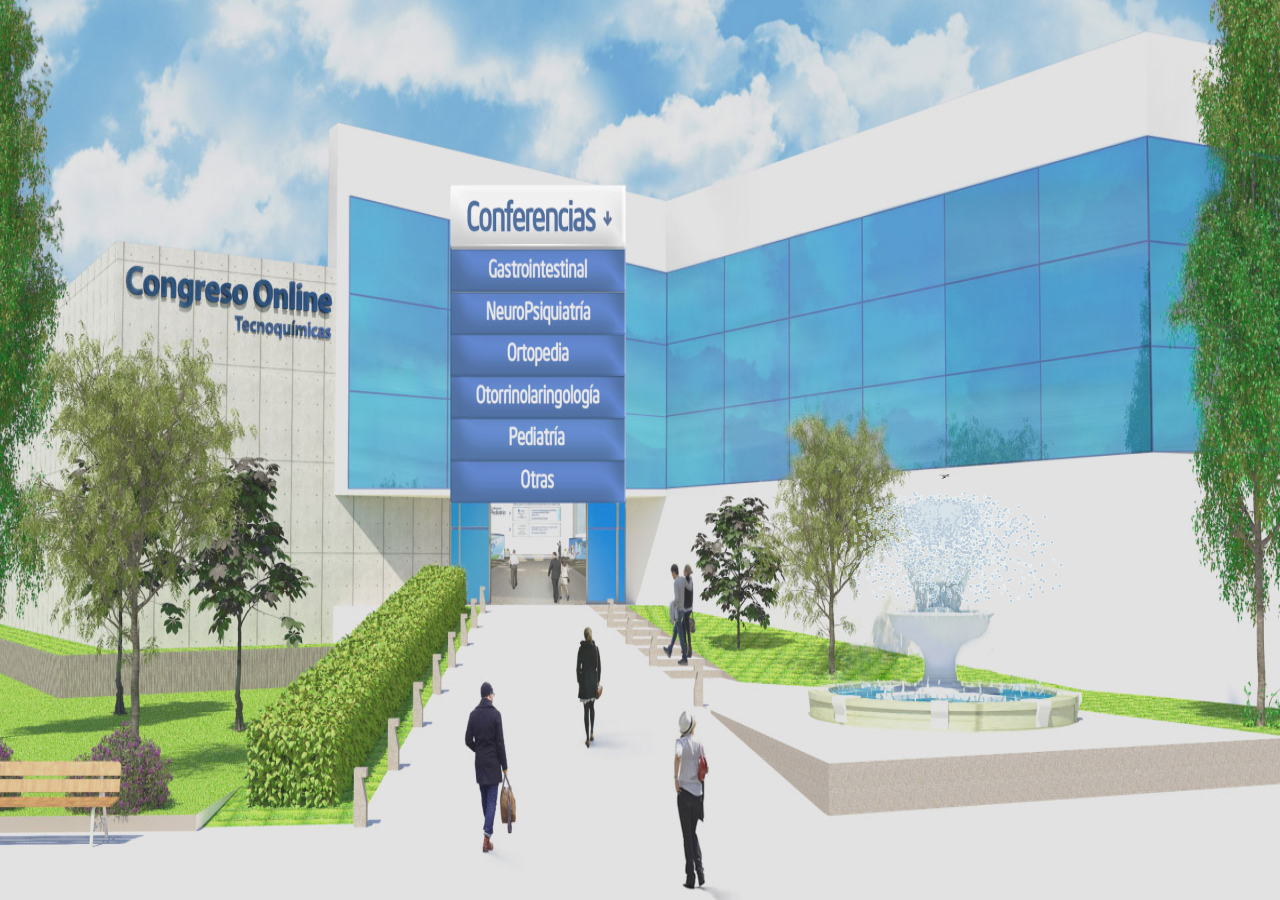
<file: index.html>
<!DOCTYPE html>
<html>

<head>
    <meta charset="UTF-8">
    <meta name="viewport" content="width=device-width, height=device-height, initial-scale=1, maximum-scale=1">
    <title>Congreso Online</title>
    <link href="css/animacion.css" rel="stylesheet" type="text/css">
    
</head>

<body>
    <section id='contenidoPrincipal'>
        <div id="ingreso">
            <div id="menu-inicio">
                <div id="btn-ingreso-gastro" onclick="ingresar('#pabellon-gastro')"></div>
                <div id="btn-ingreso-neuro" onclick="ingresar('#pabellon-neuro')"></div>
                <div id="btn-ingreso-ortopedia" onclick="ingresar('#pabellon-ortopedia')"></div>
                <div id="btn-ingreso-otorrino" onclick="ingresar('#pabellon-otorrino')"></div>
                <div id="btn-ingreso-pediatria" onclick="ingresar('#pabellon-pediatria')"></div>
                <div id="btn-ingreso-otras" onclick="ingresar('#pabellon-otras')"></div>
            </div>
            <!--<video name="video1" id="video1" preload="auto" poster="img/StandBy_Loop_imagen.jpg" class="zoom" loop autoplay>
                <source src="https://player.vimeo.com/external/138923793.hd.mp4?s=a0353b01677c7e9bed0f96199f0a493d&profile_id=119" type="video/mp4">
            </video>-->
            <img class="poster-video" id="poster-inicio" src="img/StandBy_Loop.jpg">
            <img id="fuente" src="img/fuente.gif">
            <img  class="ave" src="img/Gaviota.gif">
        </div>
        <div id="interior">
            <div id="nav">
                <div id="menu">
                    <ul>
                        <li>
                            <a id="home" href="#"><img src="img/congreso_home.jpg"></a>
                        </li>
                        <li><a id="gastro" href="#" onclick="cambiarPabellon('#pabellon-gastro')">GASTROINTESTINAL</a></li>
                        <li><a id="neuro" href="#" onclick="cambiarPabellon('#pabellon-neuro')">NEUROPSIQUIATRÍA</a></li>
                        <li><a id="ortopedia" href="#" onclick="cambiarPabellon('#pabellon-ortopedia')">ORTOPEDIA</a></li>
                        <li><a id="otorrino" href="#" onclick="cambiarPabellon('#pabellon-otorrino')">OTORRINOLARINGOLOGÍA</a></li>
                        <li><a id="pediatria" href="#" onclick="cambiarPabellon('#pabellon-pediatria')">PEDIATRÍA</a></li>
                        <li><a id="otros" href="#" onclick="cambiarPabellon('#pabellon-otras')">OTRAS</a></li>
                    </ul>
                </div>
            </div>
            <div id="pabellon-gastro" class="pabellon">
                <div class="conferencias">
                    <a href="video.html">
                        <div class="boton-interior"></div>
                    </a>

                </div>
               
                <img class="poster-video" id="poster-gastro" src="img/Gastrointestinal_V1.jpg">
            </div>
            <div id="pabellon-neuro" class="pabellon">
                <div class="conferencias">
                    <a href="video.html">
                        <div class="boton-interior"></div>
                    </a>
                    <a href="video.html">
                        <div class="boton-interior"></div>
                    </a>
                </div>
                
                <img class="poster-video" id="poster-neuro" src="img/Neuro_V1.jpg">
            </div>
            <div id="pabellon-ortopedia" class="pabellon">
                <div class="conferencias">
                    <a href="video.html">
                        <div class="boton-interior"></div>
                    </a>
                    <a href="video.html">
                        <div class="boton-interior"></div>
                    </a>
                </div>
                
                <img class="poster-video" id="poster-ortopedia" src="img/Ortopedia_V1.jpg">
            </div>
            <div id="pabellon-otorrino" class="pabellon">
            <div class="conferencias">
                <a href="video.html">
                    <div class="boton-interior"></div>
                </a>
                <a href="video.html">
                    <div class="boton-interior"></div>
                </a>
                <a href="video.html">
                    <div class="boton-interior"></div>
                </a>
            </div>
            
            <img class="poster-video" id="poster-otorrino" src="img/Otorrino_V1.jpg">
        </div>
        <div id="pabellon-pediatria" class="pabellon">
            <div class="conferencias">
                <a href="video.html">
                    <div class="boton-interior"></div>
                </a>
                <a href="video.html">
                    <div class="boton-interior"></div>
                </a>
            </div>
            
            <img class="poster-video" id="poster-pediatria" src="img/Pediatria_V1.jpg">
        </div>
        <div id="pabellon-otras" class="pabellon">
            <div class="conferencias">
               
            </div>
            
            <img class="poster-video" id="poster-otras" src="img/Otros_V1.jpg">
        </div>
        </div>
    </section>
    <script type="text/javascript" src="js/jquery-1.11.2.min.js"></script>
    <script type="text/javascript" src="js/animacion.js"></script>
</body>

</html>
</file>
<file: css/animacion.css>
@font-face {
    font-family: 'NeoSansIntel';
    src: url('../fonts/NeoSansIntel.eot');
    src: url('../fonts/NeoSansIntel.eot?#iefix') format('embedded-opentype'),
         url('../fonts/NeoSansIntel.ttf') format('truetype');
}

html {
    width: 100%;
    height: 100%;
    overflow: hidden;
}

body {
    margin: 0;
    overflow: hidden;
}

#ingreso > video,
#interior video {
    height: 100vh;
    width: 100vw;
}

#ingreso {
    z-index: 2;
    margin: 0 auto;
    text-align: center;
    width: 100%;
    height: 100%;
    position: absolute;
    display:none;
}

#menu-inicio {
    top: 50%;
    left: 50%;
    z-index: 3;
    position: absolute;
    margin-top: -22.5vh;
    margin-left: -15%;
}

#btn-ingreso-gastro,
#btn-ingreso-neuro,
#btn-ingreso-ortopedia,
#btn-ingreso-otorrino,
#btn-ingreso-pediatria,
#btn-ingreso-otras {
    width: 13.8vw;
    height: 4.7vh;
    cursor: pointer;
}

#interior {
    z-index: 1;
    position: absolute;
    text-align: center;
    margin: 0 auto;
    width: 100%;
    height: 100%;
    display: block;
    overflow:hidden;
    right:0;
    bottom:0;
}


/*#btn-interior-edif{
    width:29%;
    height:13%;
    cursor:pointer;
    position: absolute;
    left: 50%;
    top: 50%;
    margin-left: -15%;
    margin-top: -13%;
    z-index: 2;
    display:none;
}
#btn-interior-edif2{
    width:29%;
    height:12%;
    cursor:pointer;
    position: absolute;
    left: 50%;
    top: 50%;
    margin-left: -15%;
    margin-top: -6.5%;
    z-index: 6;
    display:none;
}
#btn-interior-edif3{
    width:29%;
    height:12%;
    cursor:pointer;
    position: absolute;
    left: 50%;
    top: 50%;
    margin-left: -15%;
    margin-top: 0;
    z-index: 7;
    display:none;
}*/


/* btn del iniciar en safari */

#inicio-safari {
    display: none;
    position: absolute;
    width: 100%;
    height: 100%;
    vertical-align: middle;
}


/* Menu interno*/

#nav {
    z-index: 5;
    position: absolute;
    width: 100%;
    display: none;
   
}

#menu {
    margin: 0 auto;
    min-width: 73%;
    max-width: 80%;
    width: auto;
}

#menu img {
    width: 2vw;
}

#menu ul {
    background-color: white;
    list-style: none;
    padding: 0.6% 0%;
    margin-top: 0;
}

#menu li {
    display: inline-block;
    padding: 0.5% 3%;
    border-right: 1px solid #2f6593;
}

#menu li:first-child {
    display: inline-block;
    padding: 0.5% 1.5%;
    border-right: 1px solid #2f6593;
}

#menu li:last-child {
    border-right: none;
}

#menu a {
    font-family: 'NeoSansIntel';
    font-size: 1vw;
    color: #2f6593;
    text-decoration: none;
}


/*Pabellones*/

#pabellon-gastro,
#pabellon-neuro,
#pabellon-ortopedia,
#pabellon-otorrino,
#pabellon-pediatria,
#pabellon-otras {
    display: none;
    z-index: 4;
    position: absolute;
    width: 100%;
    height: 100%;
}

.conferencias {
    z-index: 5;
    position: absolute;
    top: 50%;
    left: 50%;
    margin-top: -21.5vh;
    margin-left: -10%;
}

.boton-interior {
    height: 9.5vh;
    width: 19.8vw;
    margin-bottom: 1.4vh;

}

.poster-video {
    display: block;
    z-index: 4;
    box-sizing: border-box;
    height: 100%;
    width: 100%;
}

.zoom{
        transition: 3s ;
 		-moz-transition: 3s ; /* Firefox */
 		-webkit-transition: 3s ; /* Chrome - Safari */
 		-o-transition: 3s ; /* Opera */
 		transform : translate(30%,-50%) scale(4);
		-moz-transform : translate(30%,-50%) scale(4); /* Firefox */
		-webkit-transform : translate(30%,-50%) scale(4); /* Chrome - Safari */
		-o-transform : translate(30%,-50%) scale(4); /* Opera */
		-ms-transform : translate(30%,-50%) scale(4); /* IE9 */
		opacity: 0;
		
}

#fuente{
    top: 50%;
    left: 50%;
    position: absolute;
    width: 21%;
    margin-left: 14%;
    margin-top: 3%;
    opacity:0.7;
}
.ave{
    position:absolute;
    top: 52%;
    left: 69%;
    width: 8%;
}
</file>
